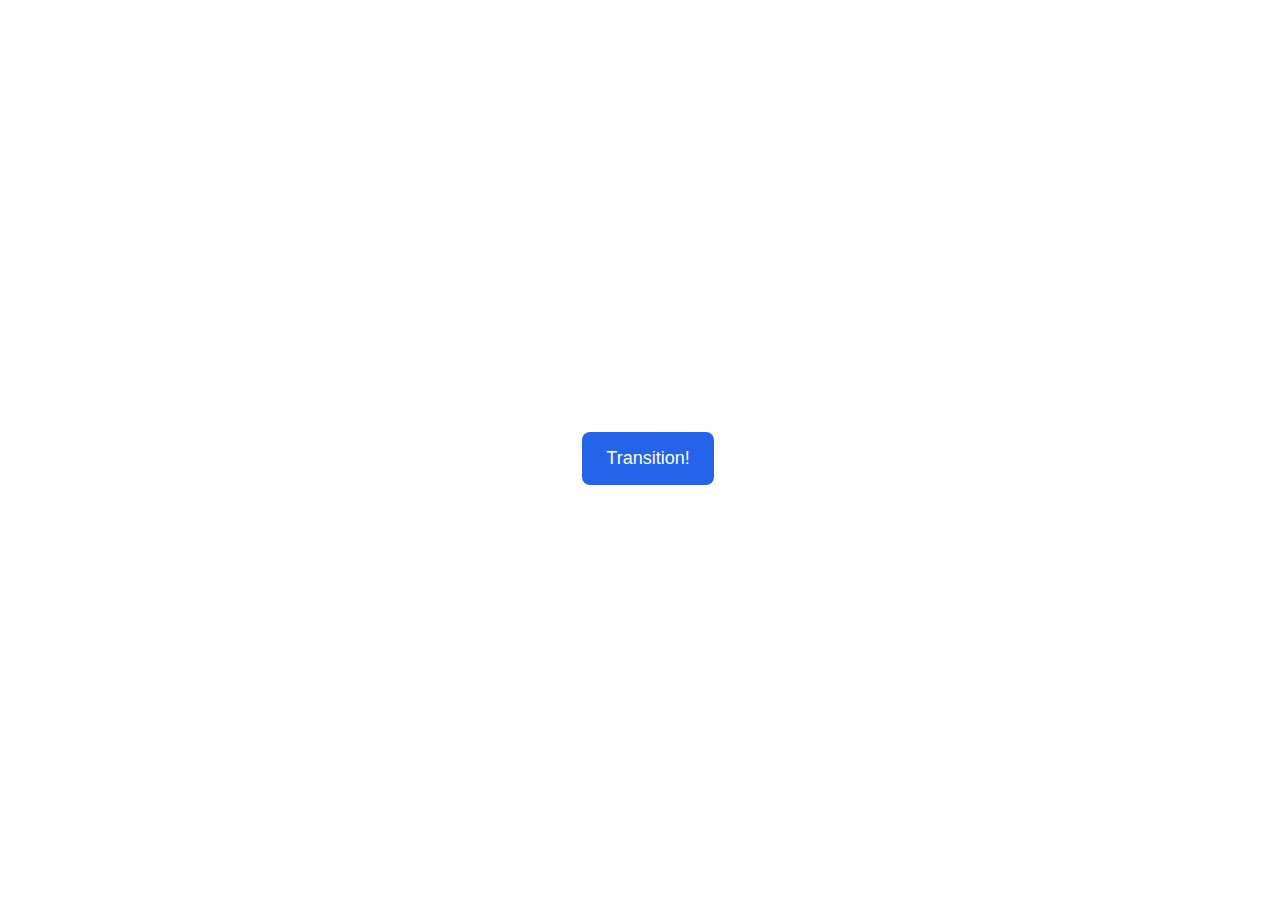
<file: advanced-html-css/animation/01-button-hover/index.html>
<!DOCTYPE html>
<html lang="en">
  <head>
    <meta charset="UTF-8" />
    <meta http-equiv="X-UA-Compatible" content="IE=edge" />
    <meta name="viewport" content="width=device-width, initial-scale=1.0" />
    <title>Button Hover</title>
    <link rel="stylesheet" href="style.css" />
  </head>
  <body>
    <div id="transition-container">
      <button class="bh">Transition!</button>
    </div>
  </body>
</html>
</file>
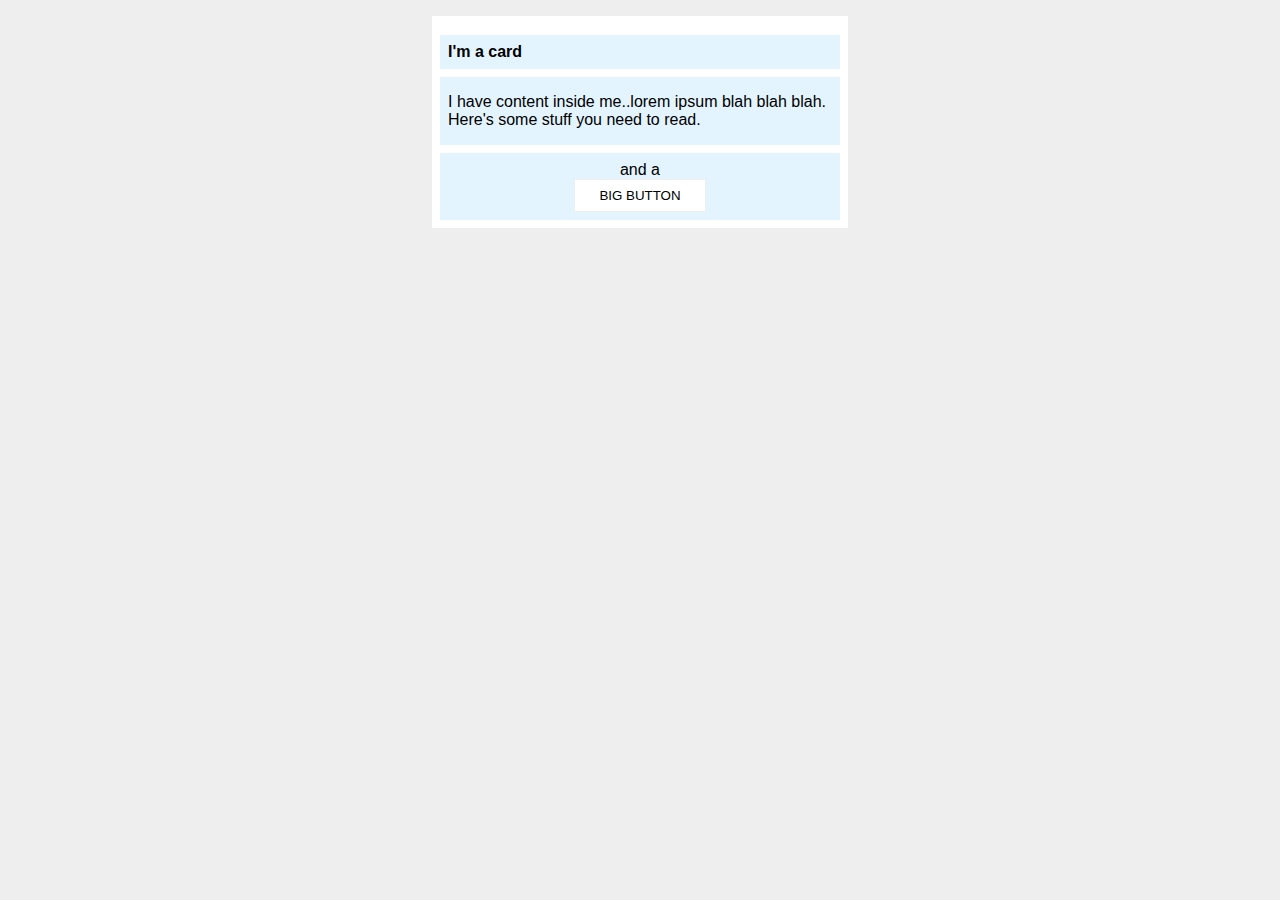
<file: foundations/block-and-inline/02-margin-and-padding-2/index.html>
<!DOCTYPE html>
<html lang="en">
  <head>
    <meta charset="UTF-8">
    <meta http-equiv="X-UA-Compatible" content="IE=edge">
    <meta name="viewport" content="width=device-width, initial-scale=1.0">
    <title>Margin and Padding exercise 2</title>
    <link rel="stylesheet" href="style.css">
  </head>
  <body>
    <div class="card">
      <h1 class="title">I'm a card</h1>
      <div class="content">I have content inside me..lorem ipsum blah blah blah. Here's some stuff you need to read.</div>
      <div class="button-container">and a <button>BIG BUTTON</button></div></div>
    </div>
  </body>
</html>
</file>
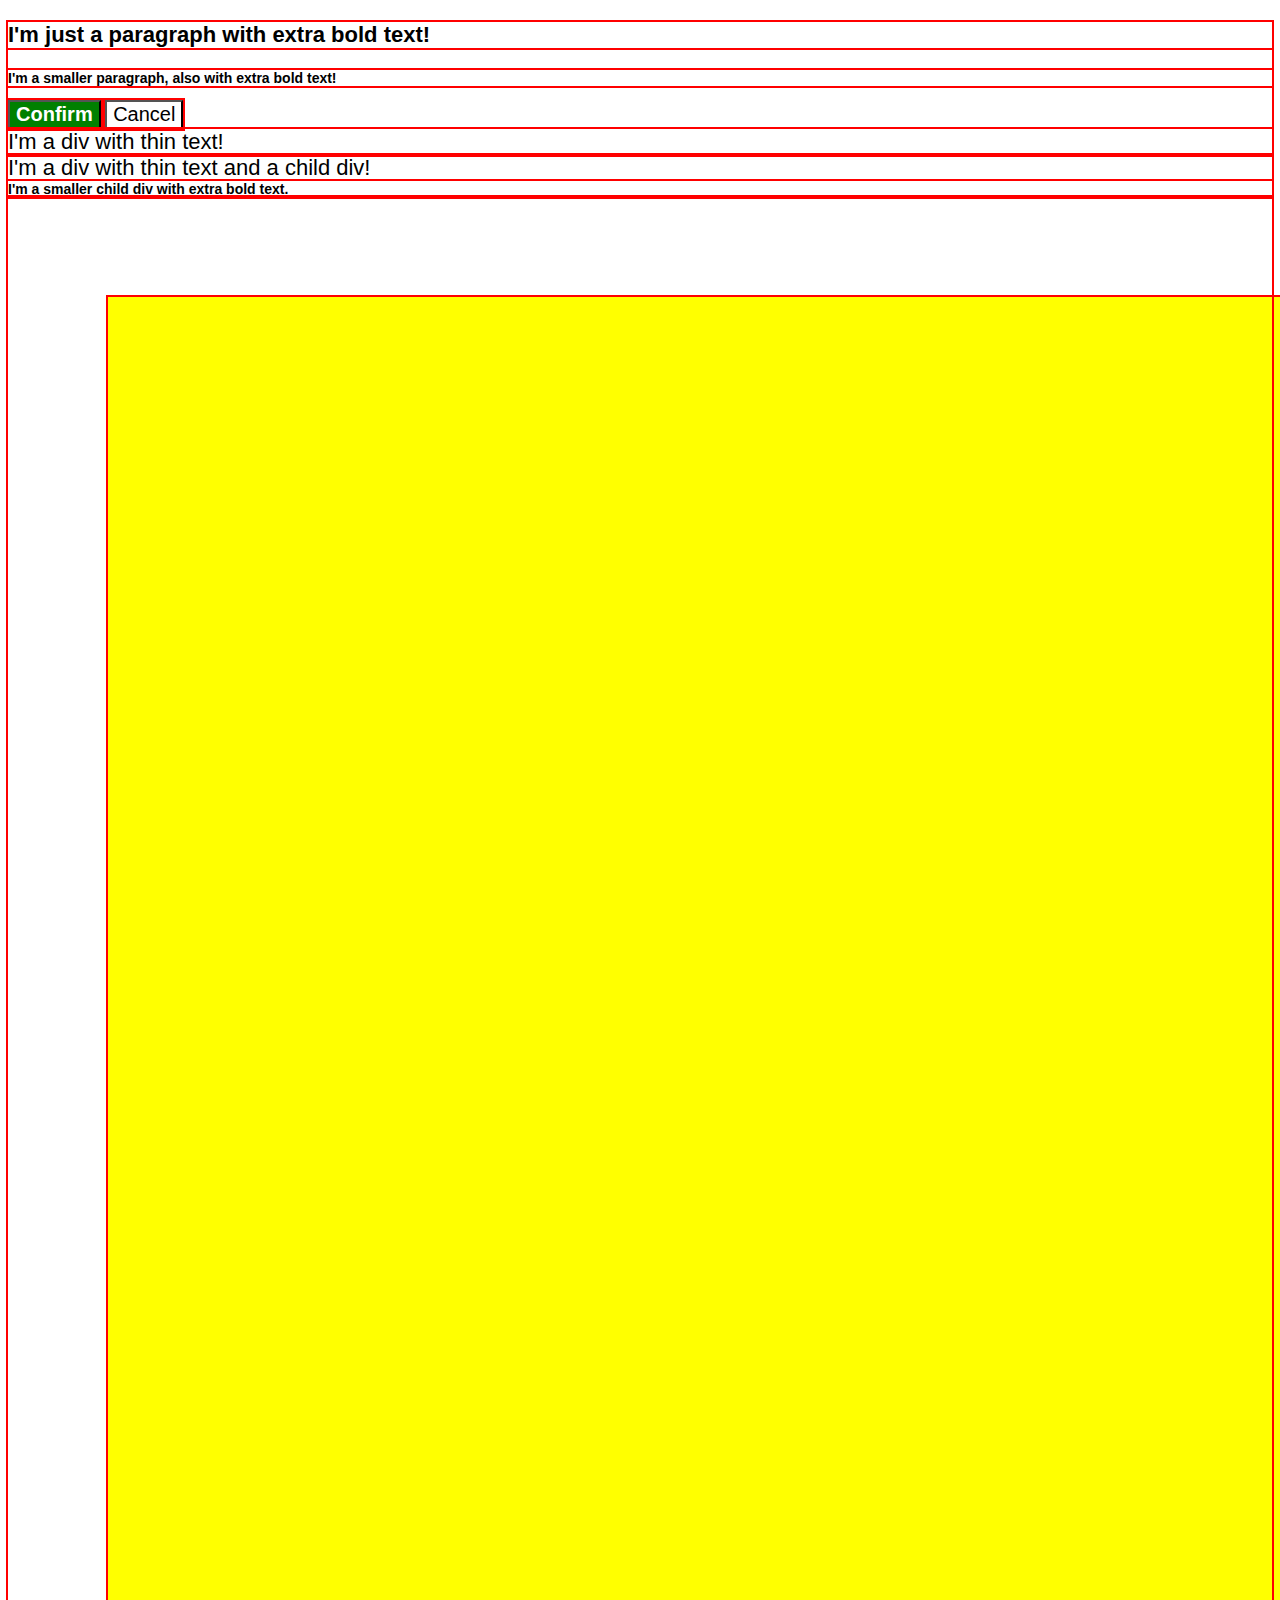
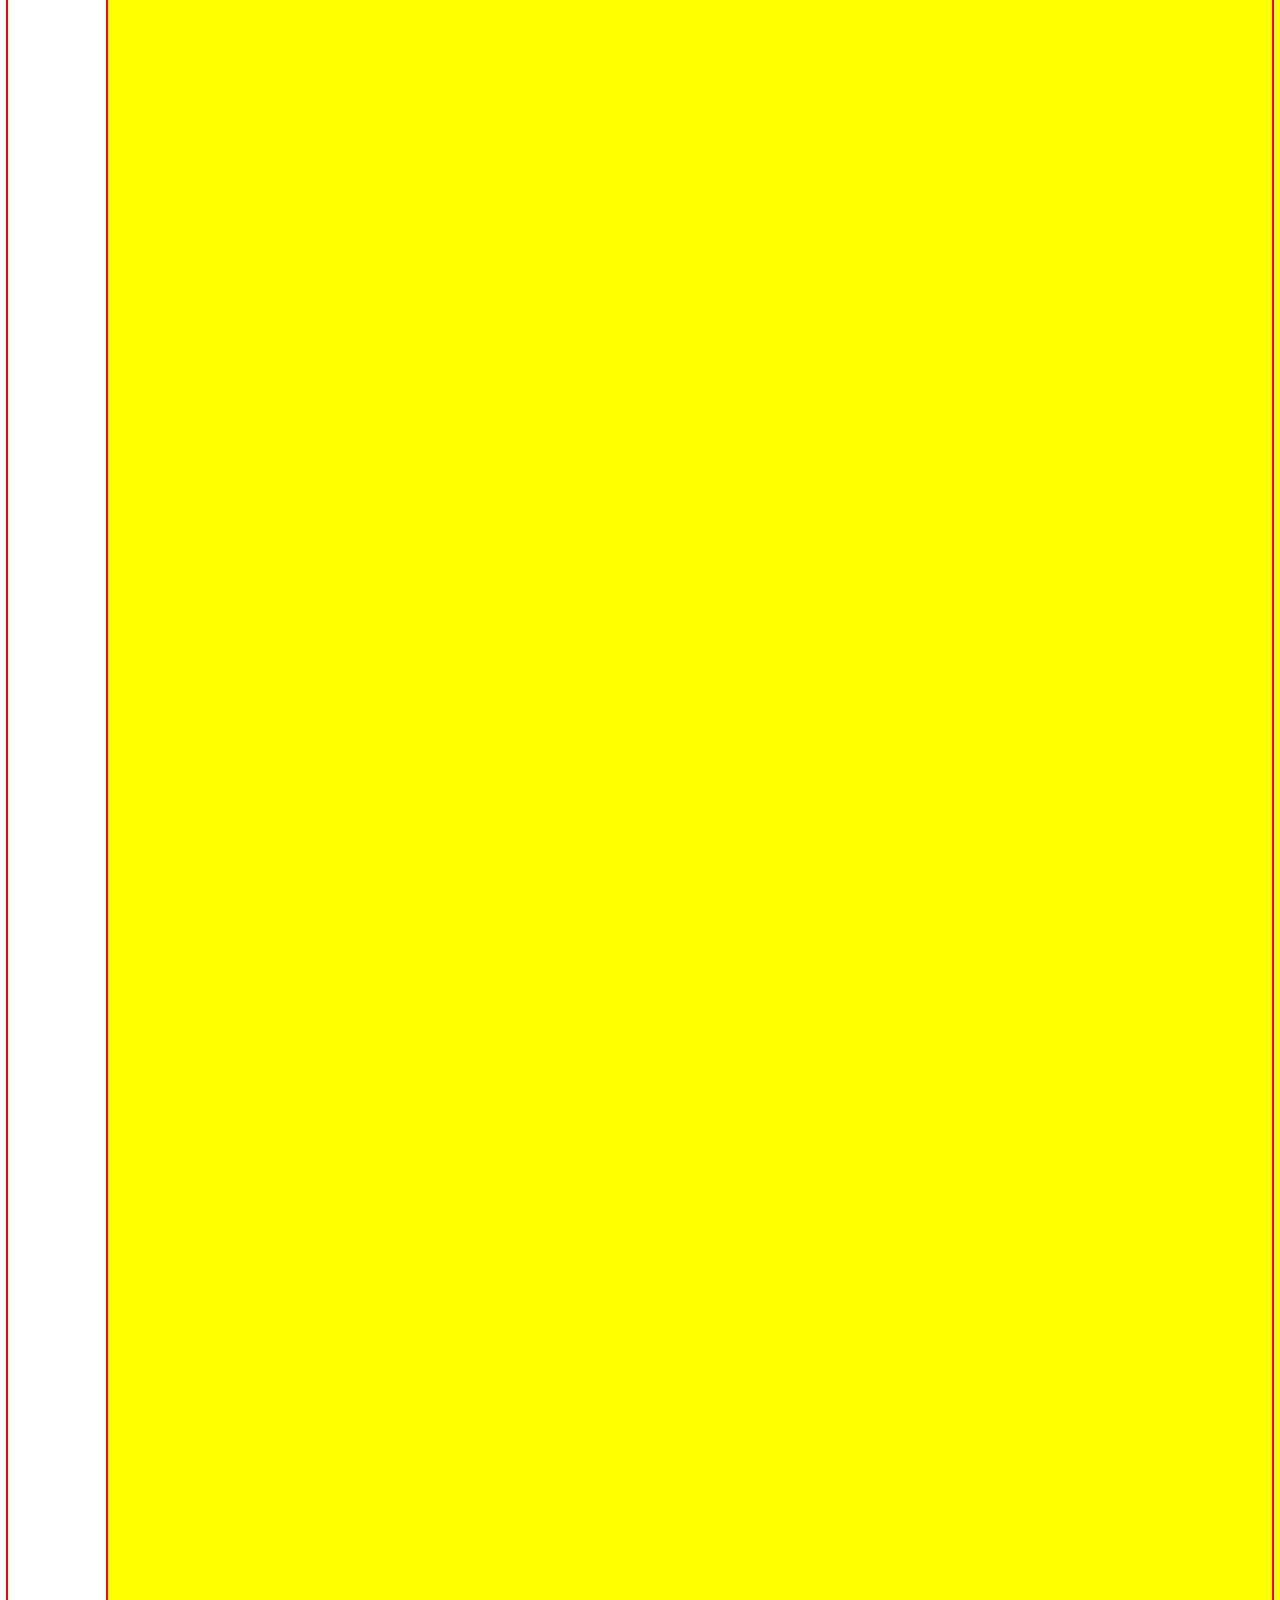
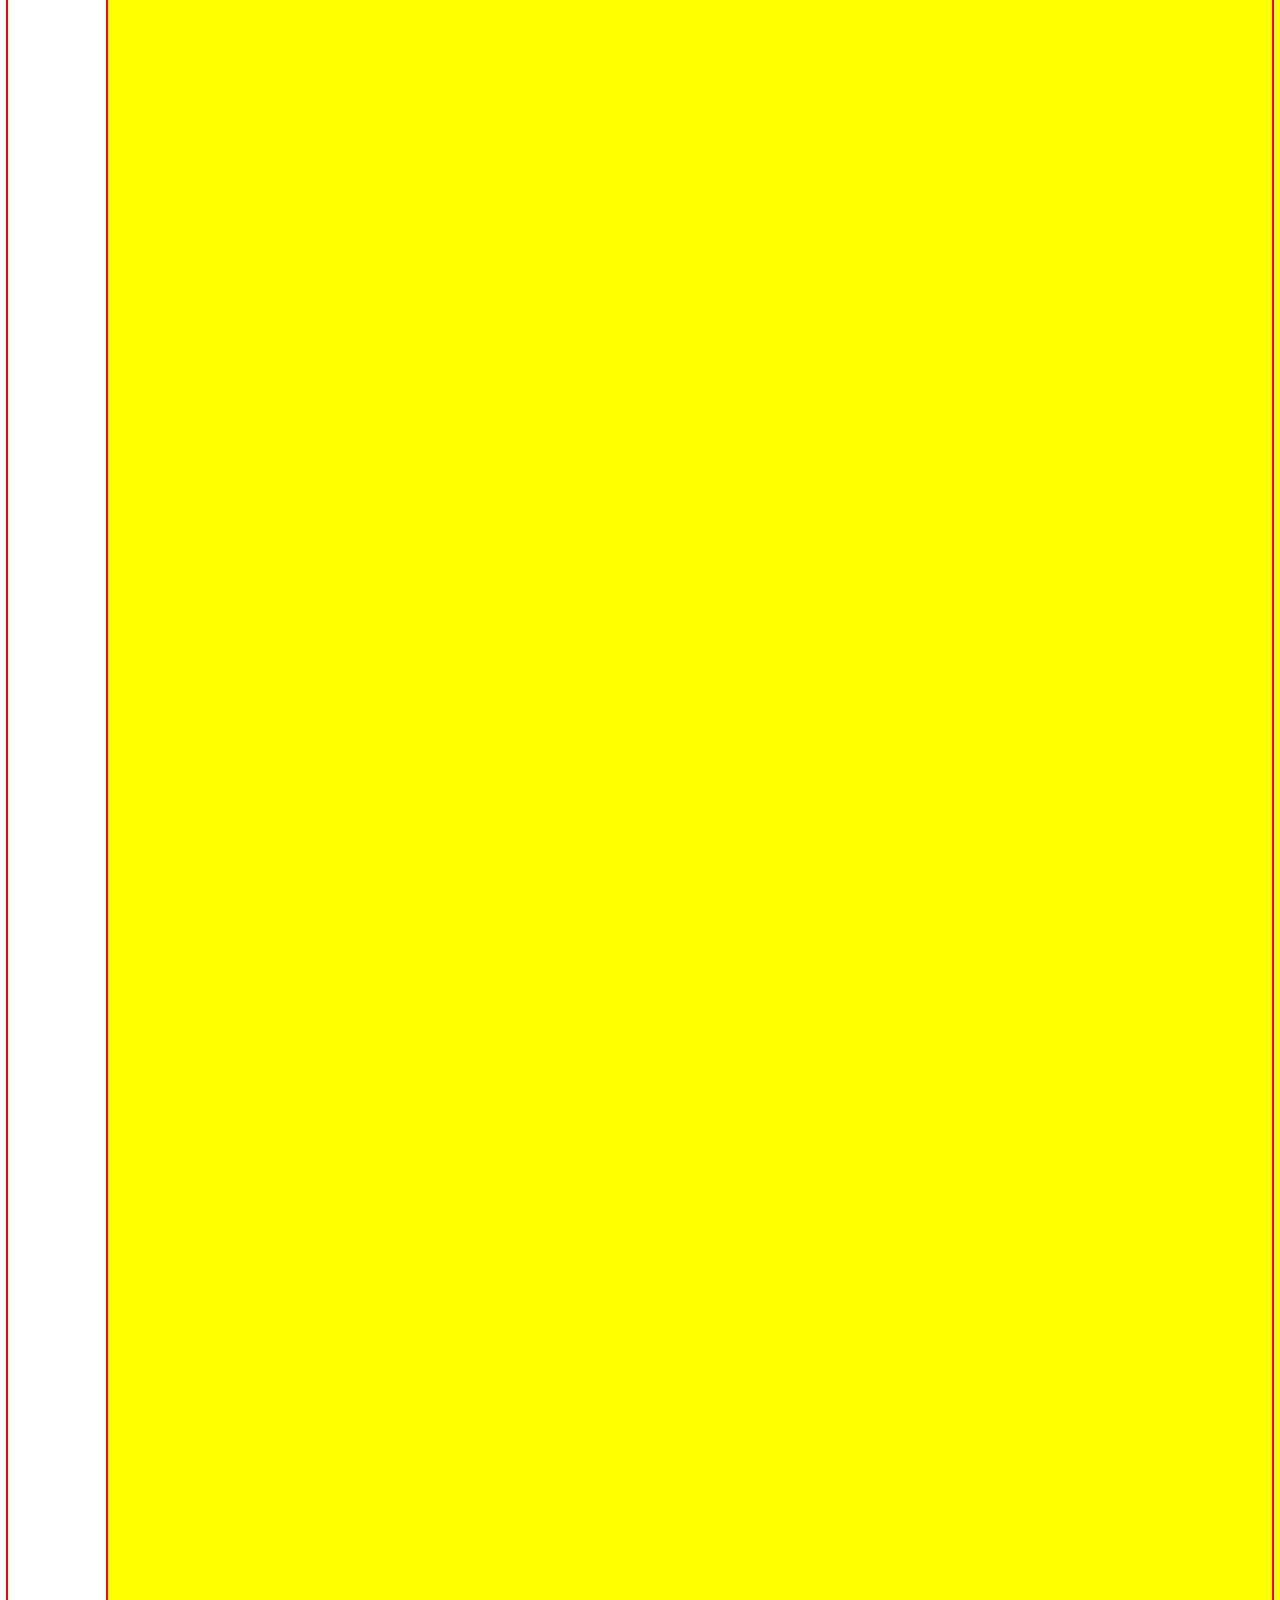
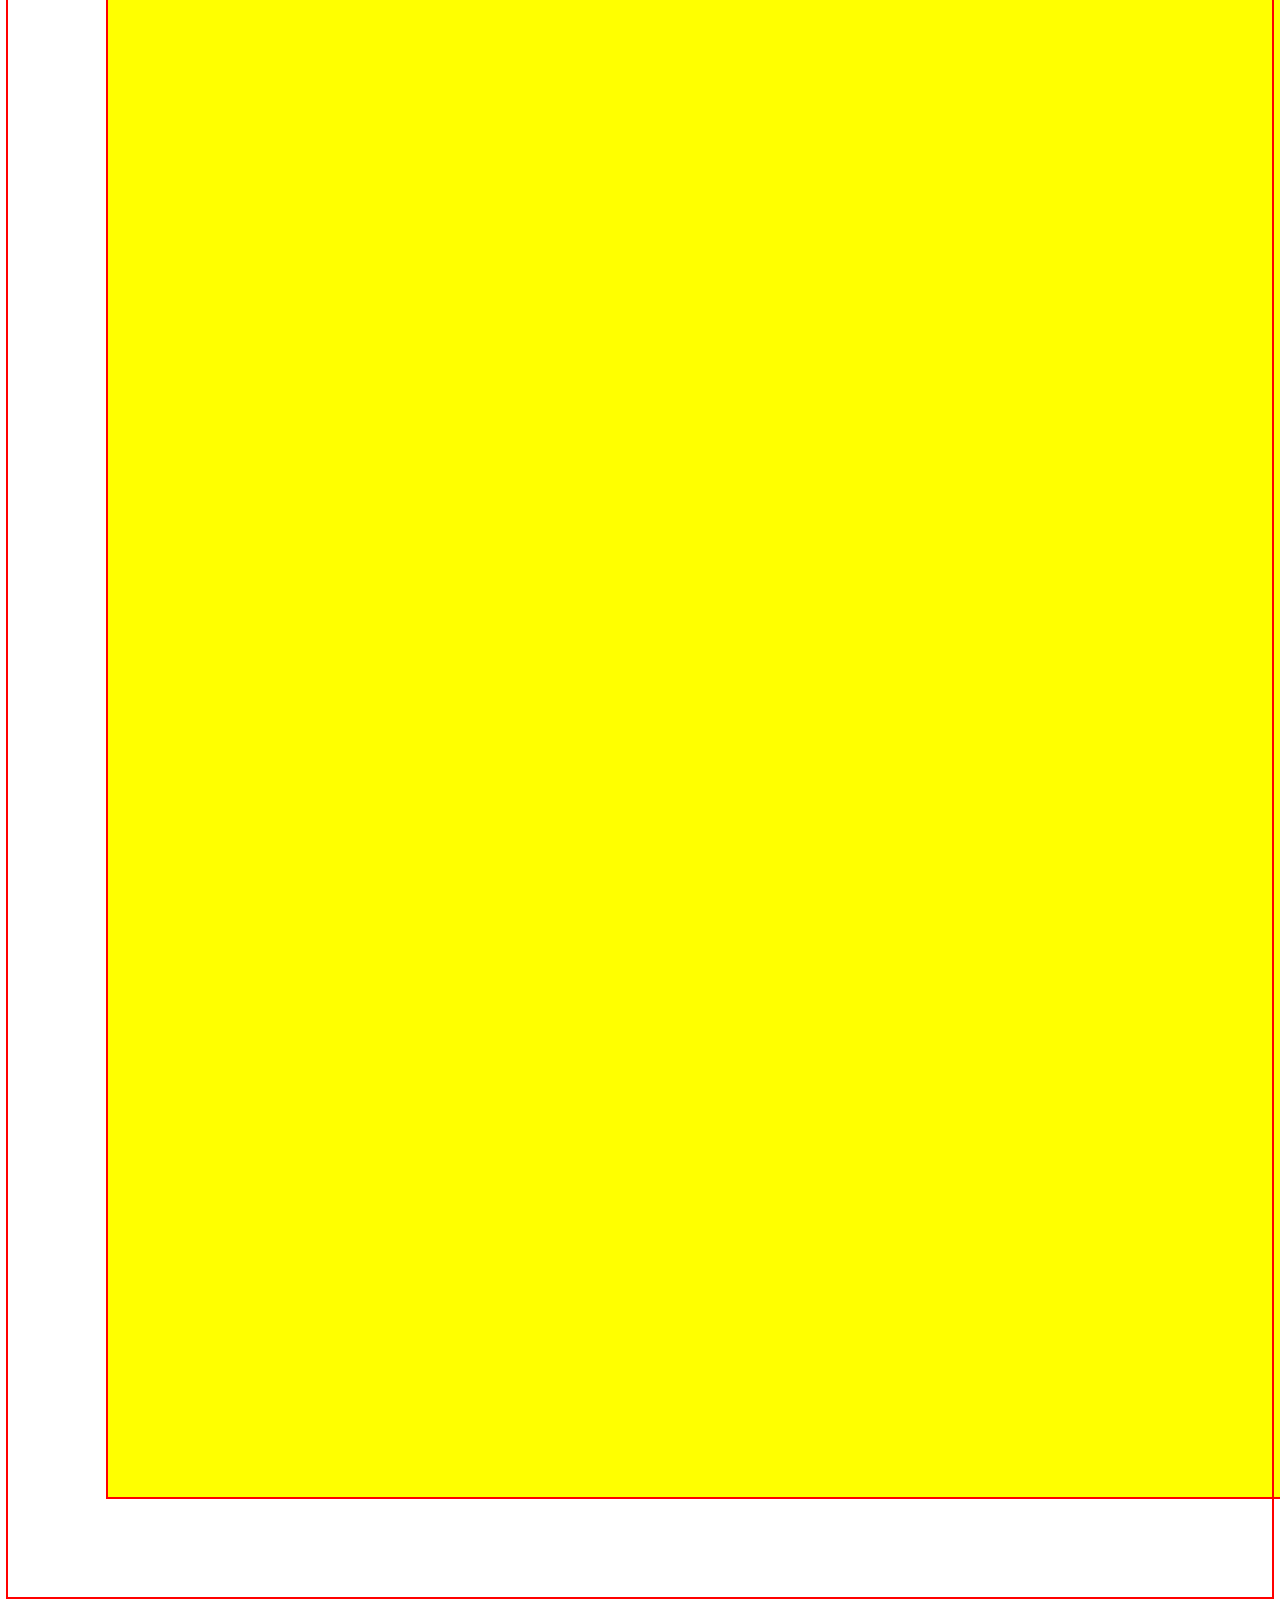
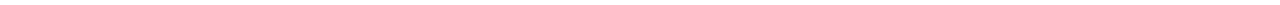
<file: foundations/cascade/01-cascade-fix/index.html>
<!DOCTYPE html>
<html lang="en">
  <head>
    <meta charset="UTF-8">
    <meta http-equiv="X-UA-Compatible" content="IE=edge">
    <meta name="viewport" content="width=device-width, initial-scale=1.0">
    <title>Fix the Cascade</title>
    <link rel="stylesheet" href="style.css">
  </head>
  <body>
    <p class="para">I'm just a paragraph with extra bold text!</p>
    <p class="para small-para">I'm a smaller paragraph, also with extra bold text!</p>

    <button id="confirm-button" class="button confirm">Confirm</button>
    <button id="cancel-button" class="button cancel">Cancel</button>

    <div class="text">I'm a div with thin text!</div>
    <div class="text">I'm a div with thin text and a child div!
      <div class="text child">I'm a smaller child div with extra bold text.</div>

      <div> <button id="prueba">Prueba CSS</button></div>
    </div>
  </body>
</html>
</file>
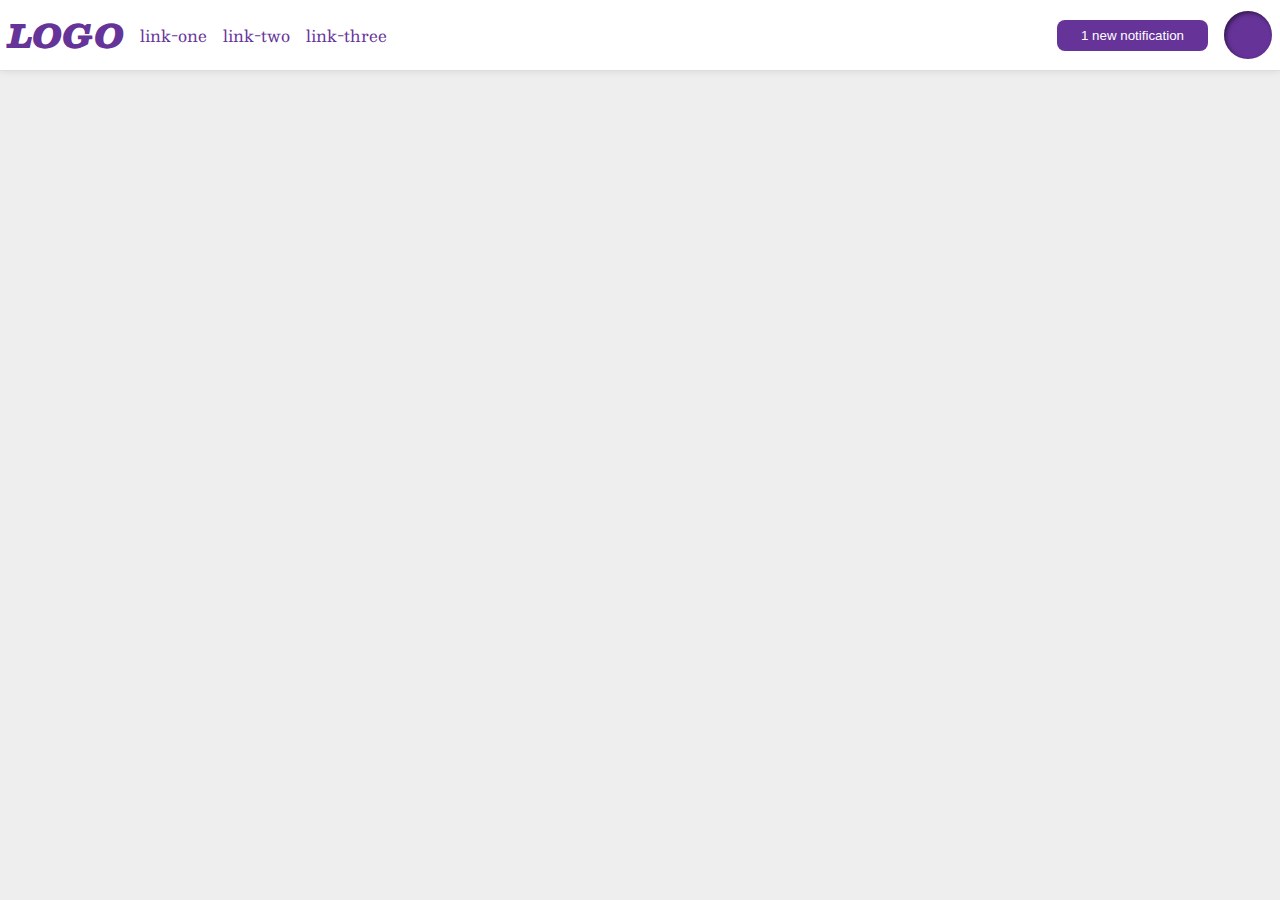
<file: foundations/flex/03-flex-header-2/index.html>
<!DOCTYPE html>
<html lang="en">
  <head>
    <meta charset="UTF-8">
    <meta http-equiv="X-UA-Compatible" content="IE=edge">
    <meta name="viewport" content="width=device-width, initial-scale=1.0">
    <title>Flex Header 2</title>
    <link rel="stylesheet" href="style.css">
  </head>
  <body>
    <div class="header">
      <div class="left">
        <div class="logo">
          LOGO
        </div>
        <ul class="links">
          <li><a href="https://google.com">link-one</a></li>
          <li><a href="https://google.com">link-two</a></li>
          <li><a href="https://google.com">link-three</a></li>
        </ul>
      </div>

      <div class="right">
        <button class="notifications">
          1 new notification
        </button>
        <div class="profile-image"></div>
      </div>
    </div>
  </body>
</html>
</file>
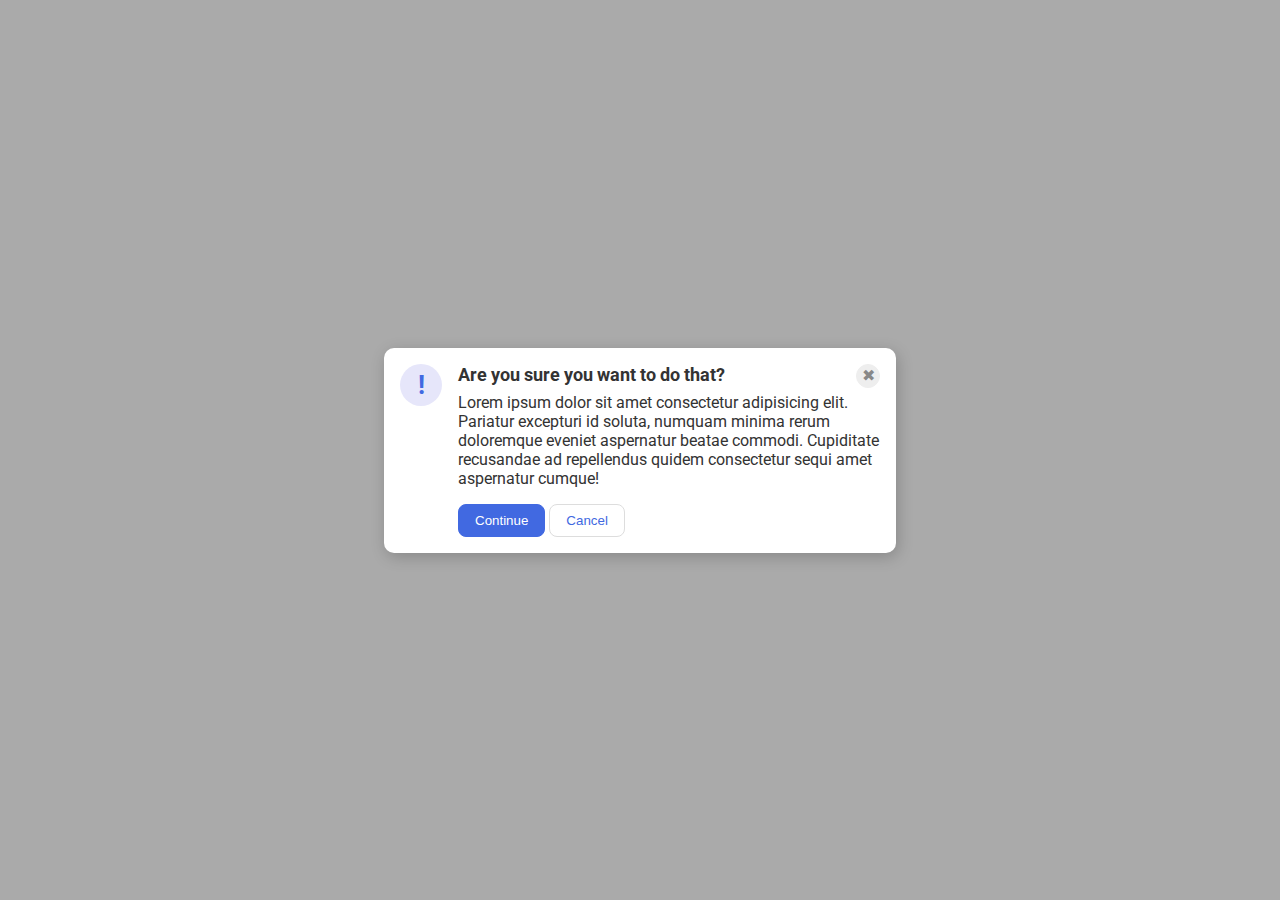
<file: foundations/flex/05-flex-modal/index.html>
<!DOCTYPE html>
<html lang="en">
  <head>
    <meta charset="UTF-8">
    <meta http-equiv="X-UA-Compatible" content="IE=edge">
    <meta name="viewport" content="width=device-width, initial-scale=1.0">
    <link rel="stylesheet" href="style.css">
    <title>Modal</title>
  </head>
  <body>
    <div class="modal">
      <div class="icon">!</div>
      <div class="content">
        <div class="content-container">
          <div class="header">Are you sure you want to do that?</div>
          <button class="close-button">✖</button>
        </div>
        <div class="text">Lorem ipsum dolor sit amet consectetur adipisicing elit. Pariatur excepturi id soluta, numquam minima rerum doloremque eveniet aspernatur beatae commodi. Cupiditate recusandae ad repellendus quidem consectetur sequi amet aspernatur cumque!</div>
        <div class="button-container">
          <button class="continue">Continue</button>
          <button class="cancel">Cancel</button>
        </div>
      </div>
    </div>
  </body>
</html>
</file>
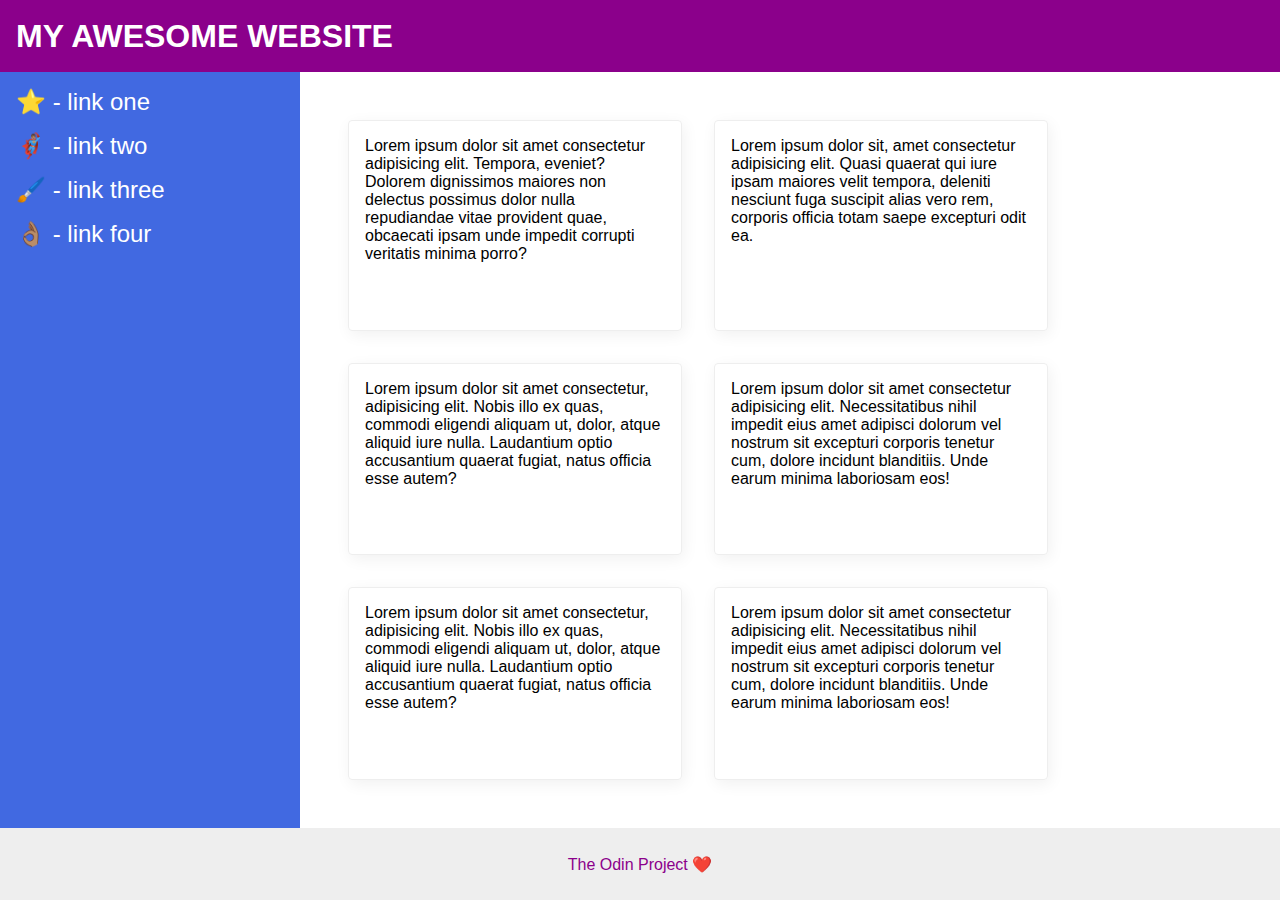
<file: foundations/flex/07-flex-layout-2/index.html>
<!DOCTYPE html>
<html lang="en">
  <head>
    <meta charset="UTF-8">
    <meta http-equiv="X-UA-Compatible" content="IE=edge">
    <meta name="viewport" content="width=device-width, initial-scale=1.0">
    <title>The Holy Grail</title>
    <link rel="stylesheet" href="style.css">
  </head>
  <body>
    <div class="header">
      MY AWESOME WEBSITE
    </div>
    <div class="main">
      <div class="sidebar">
        <ul>
          <li><a href="#">⭐ - link one</a></li>
          <li><a href="#">🦸🏽‍♂️ - link two</a></li>
          <li><a href="#">🖌️ - link three</a></li>
          <li><a href="#">👌🏽 - link four</a></li>
        </ul>
      </div>
      <div class="container">
        <div class="card">Lorem ipsum dolor sit amet consectetur adipisicing elit. Tempora, eveniet? Dolorem dignissimos maiores non delectus possimus dolor nulla repudiandae vitae provident quae, obcaecati ipsam unde impedit corrupti veritatis minima porro?</div>
        <div class="card">Lorem ipsum dolor sit, amet consectetur adipisicing elit. Quasi quaerat qui iure ipsam maiores velit tempora, deleniti nesciunt fuga suscipit alias vero rem, corporis officia totam saepe excepturi odit ea.</div>
        <div class="card">Lorem ipsum dolor sit amet consectetur, adipisicing elit. Nobis illo ex quas, commodi eligendi aliquam ut, dolor, atque aliquid iure nulla. Laudantium optio accusantium quaerat fugiat, natus officia esse autem?</div>
        <div class="card">Lorem ipsum dolor sit amet consectetur adipisicing elit. Necessitatibus nihil impedit eius amet adipisci dolorum vel nostrum sit excepturi corporis tenetur cum, dolore incidunt blanditiis. Unde earum minima laboriosam eos!</div>
        <div class="card">Lorem ipsum dolor sit amet consectetur, adipisicing elit. Nobis illo ex quas, commodi eligendi aliquam ut, dolor, atque aliquid iure nulla. Laudantium optio accusantium quaerat fugiat, natus officia esse autem?</div>
        <div class="card">Lorem ipsum dolor sit amet consectetur adipisicing elit. Necessitatibus nihil impedit eius amet adipisci dolorum vel nostrum sit excepturi corporis tenetur cum, dolore incidunt blanditiis. Unde earum minima laboriosam eos!</div>
      </div> 
    </div>  
    <div class="footer">
      The Odin Project ❤️
    </div>
  </body>
</html>
</file>
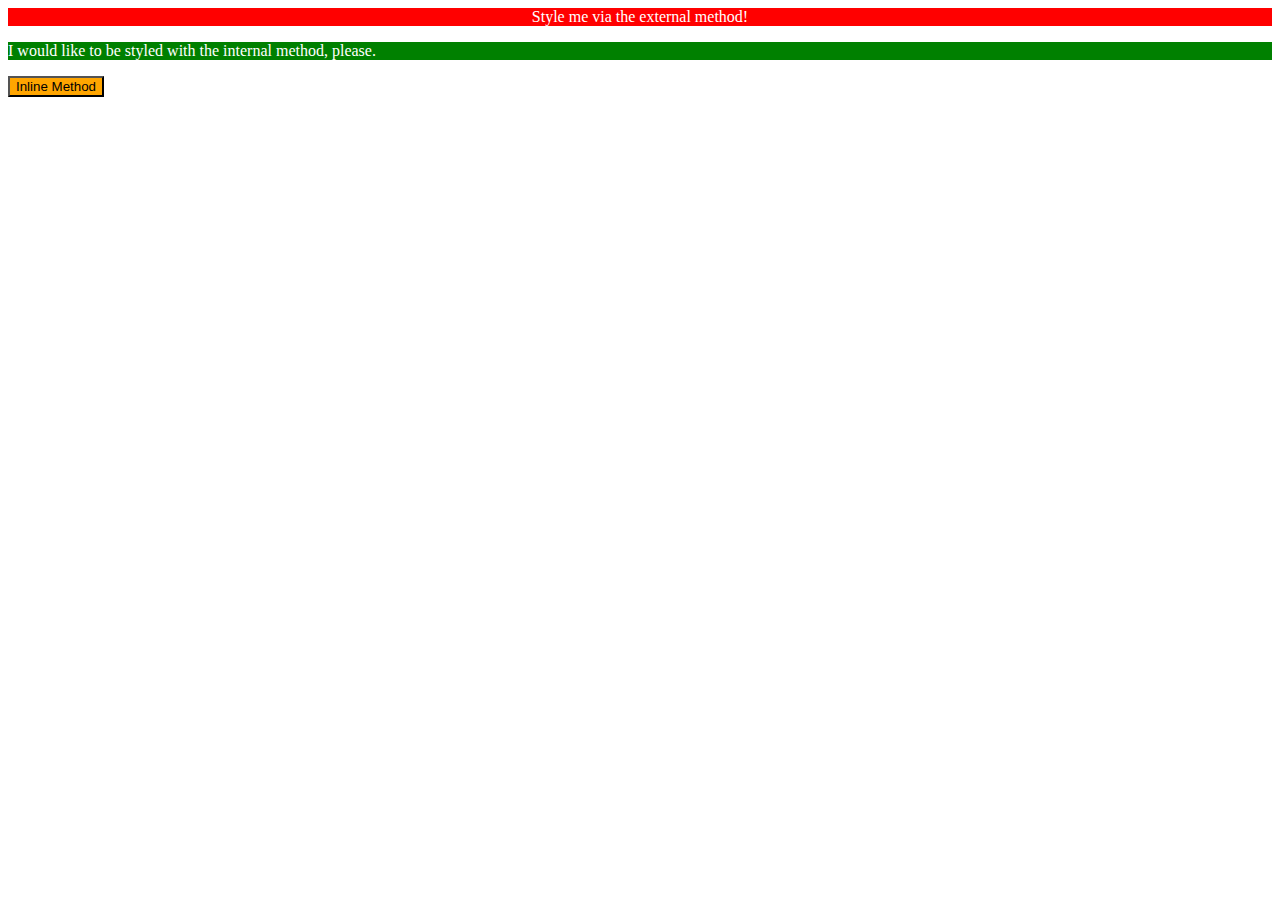
<file: foundations/intro-to-css/01-css-methods/index.html>
<!DOCTYPE html>
<html lang="en">

  <head>
    <meta charset="UTF-8">
    <meta http-equiv="X-UA-Compatible" content="IE=edge">
    <meta name="viewport" content="width=device-width, initial-scale=1.0">
    <title>Methods for Adding CSS</title>
    <!-- External CSS -->
    <link rel="stylesheet" href="style.css">
    <!-- Internal CSS -->
     <style>
      p {
        color: white;
        background-color: green;
      }
     </style>
  </head>

  <body>
    <div class="external">Style me via the external method!</div>
    <p>I would like to be styled with the internal method, please.</p>
    <!-- Inline CSS -->
    <button style="background-color: orange;">Inline Method</button>
  </body>
</html>
</file>
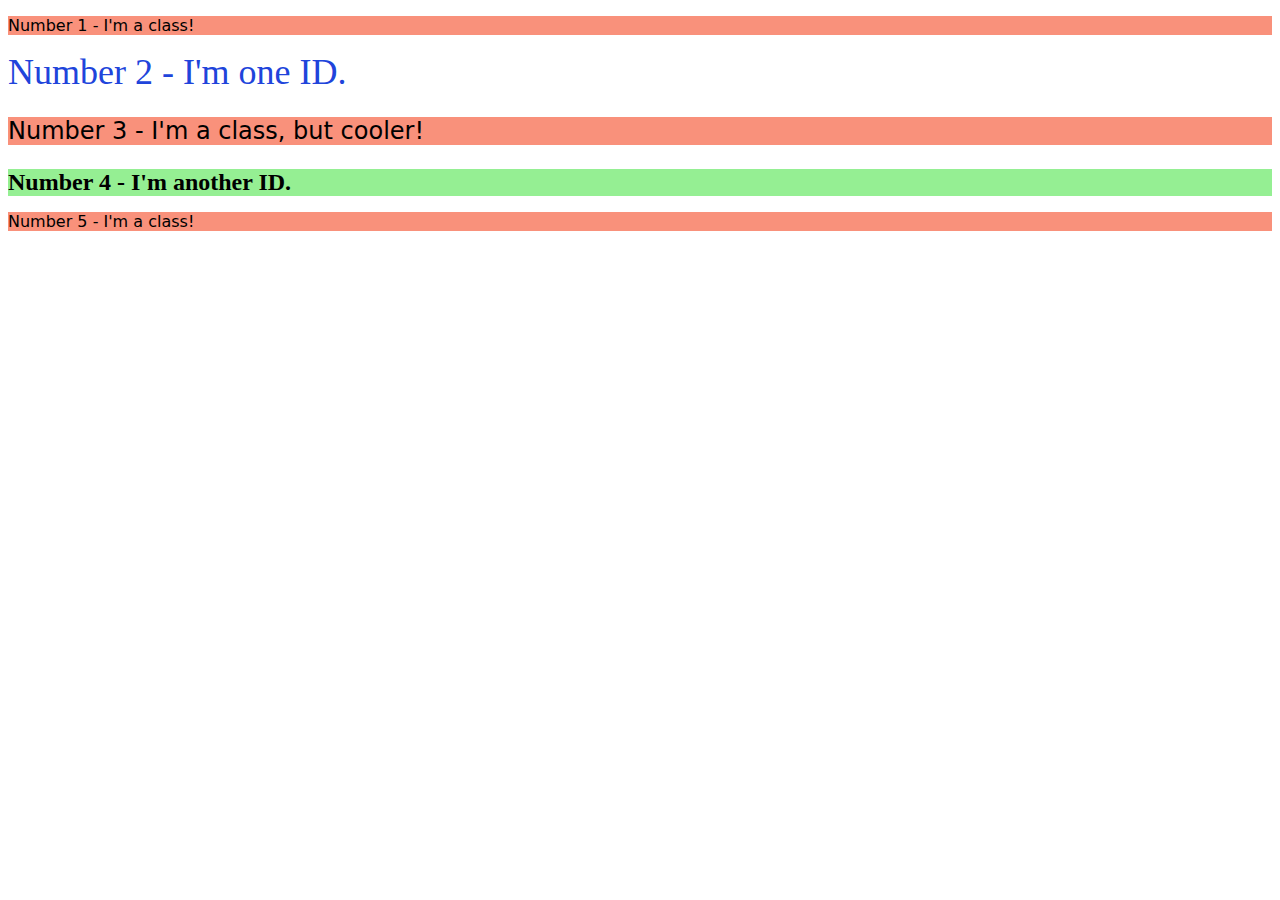
<file: foundations/intro-to-css/02-class-id-selectors/index.html>
<!DOCTYPE html>
<html lang="en">
  <head>
    <meta charset="UTF-8">
    <meta http-equiv="X-UA-Compatible" content="IE=edge">
    <meta name="viewport" content="width=device-width, initial-scale=1.0">
    <title>Class and ID Selectors</title>
    <link rel="stylesheet" href="style.css">
  </head>
  <body>
    <p class="odd-number">Number 1 - I'm a class!</p>
    <div id="second-number">Number 2 - I'm one ID.</div>
    <p class="odd-number adjust-font-size">Number 3 - I'm a class, but cooler!</p>
    <div id="forth-number" class="adjust-font-size">Number 4 - I'm another ID.</div>
    <p class="odd-number">Number 5 - I'm a class!</p>
  </body>
</html>
</file>
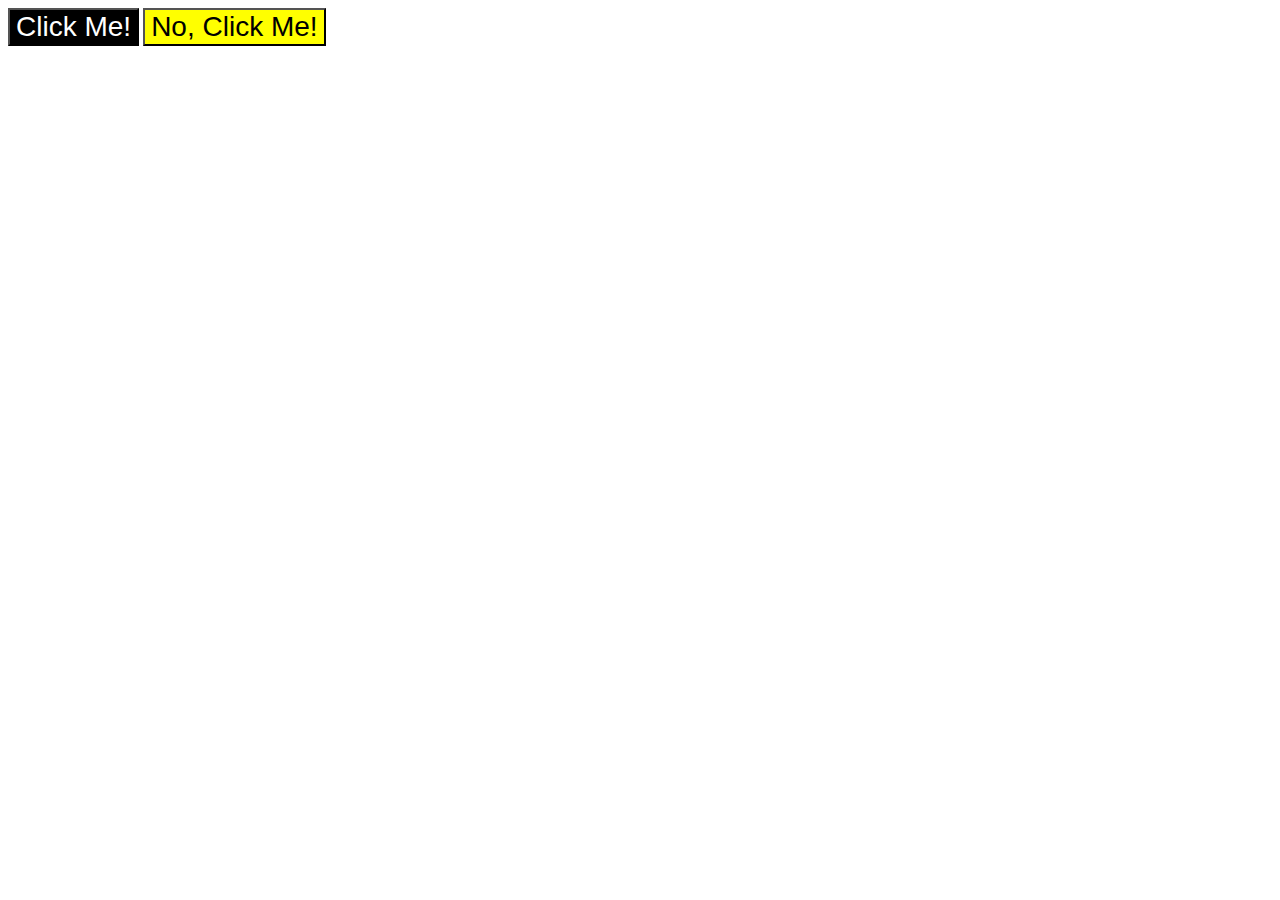
<file: foundations/intro-to-css/03-grouping-selectors/index.html>
<!DOCTYPE html>
<html lang="en">
  <head>
    <meta charset="UTF-8">
    <meta http-equiv="X-UA-Compatible" content="IE=edge">
    <meta name="viewport" content="width=device-width, initial-scale=1.0">
    <title>Grouping Selectors</title>
    <link rel="stylesheet" href="style.css">
  </head>
  <body>
    <button class="both-classes black-buttom">Click Me!</button>
    <button class="both-classes yellow-buttom">No, Click Me!</button>
  </body>
</html>
</file>
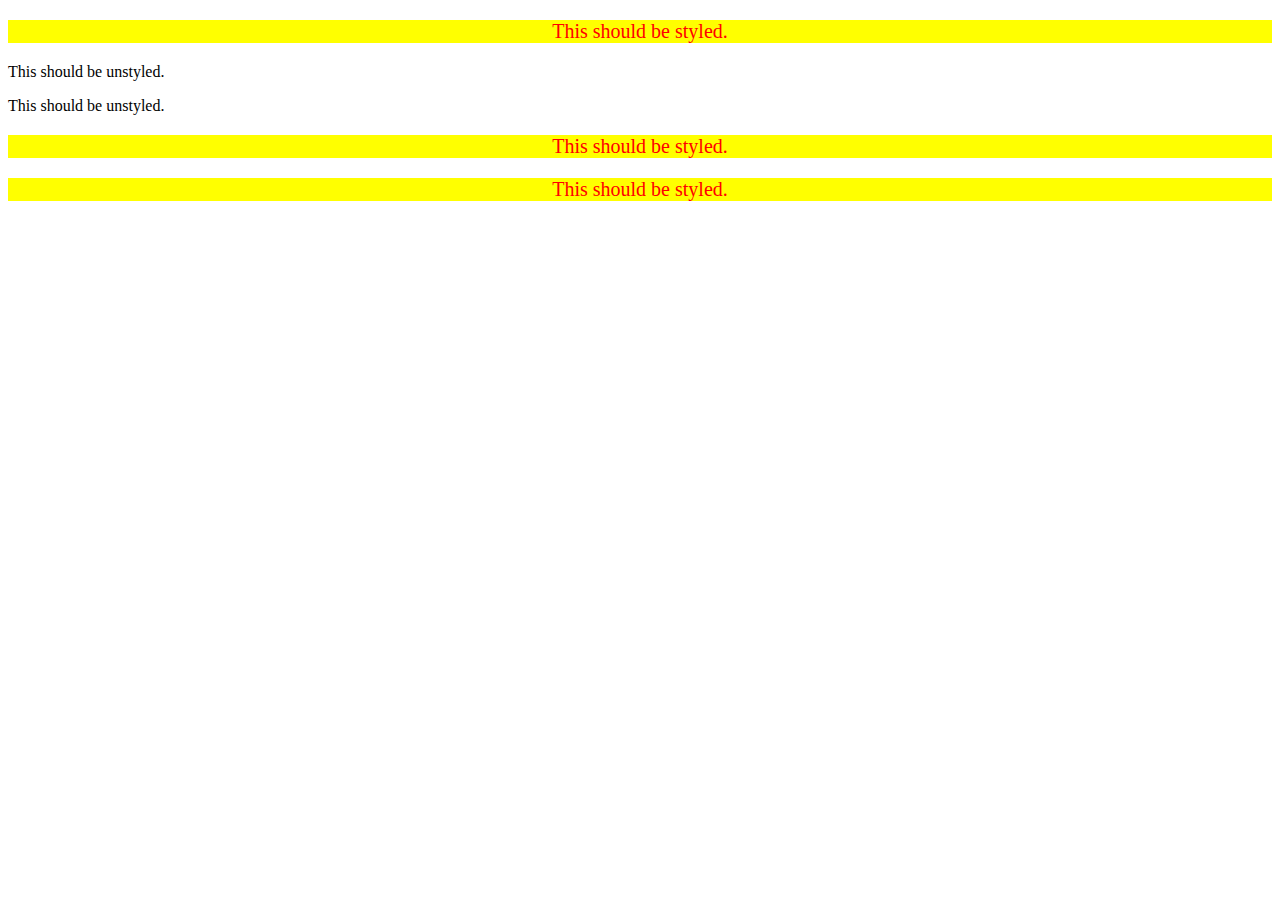
<file: foundations/intro-to-css/05-descendant-combinator/index.html>
<!DOCTYPE html>
<html lang="en">
  <head>
    <meta charset="UTF-8">
    <meta http-equiv="X-UA-Compatible" content="IE=edge">
    <meta name="viewport" content="width=device-width, initial-scale=1.0">
    <title>Descendant Combinator</title>
    <link rel="stylesheet" href="style.css">
  </head>
  <body>

    <div class="container">
      <p class="text">This should be styled.</p>
    </div>
    
    <p class="text">This should be unstyled.</p>
    <p class="text">This should be unstyled.</p>
    
    <div class="container">
      <p class="text">This should be styled.</p>
      <p class="text">This should be styled.</p>
    </div>
  
  </body>
</html>
</file>
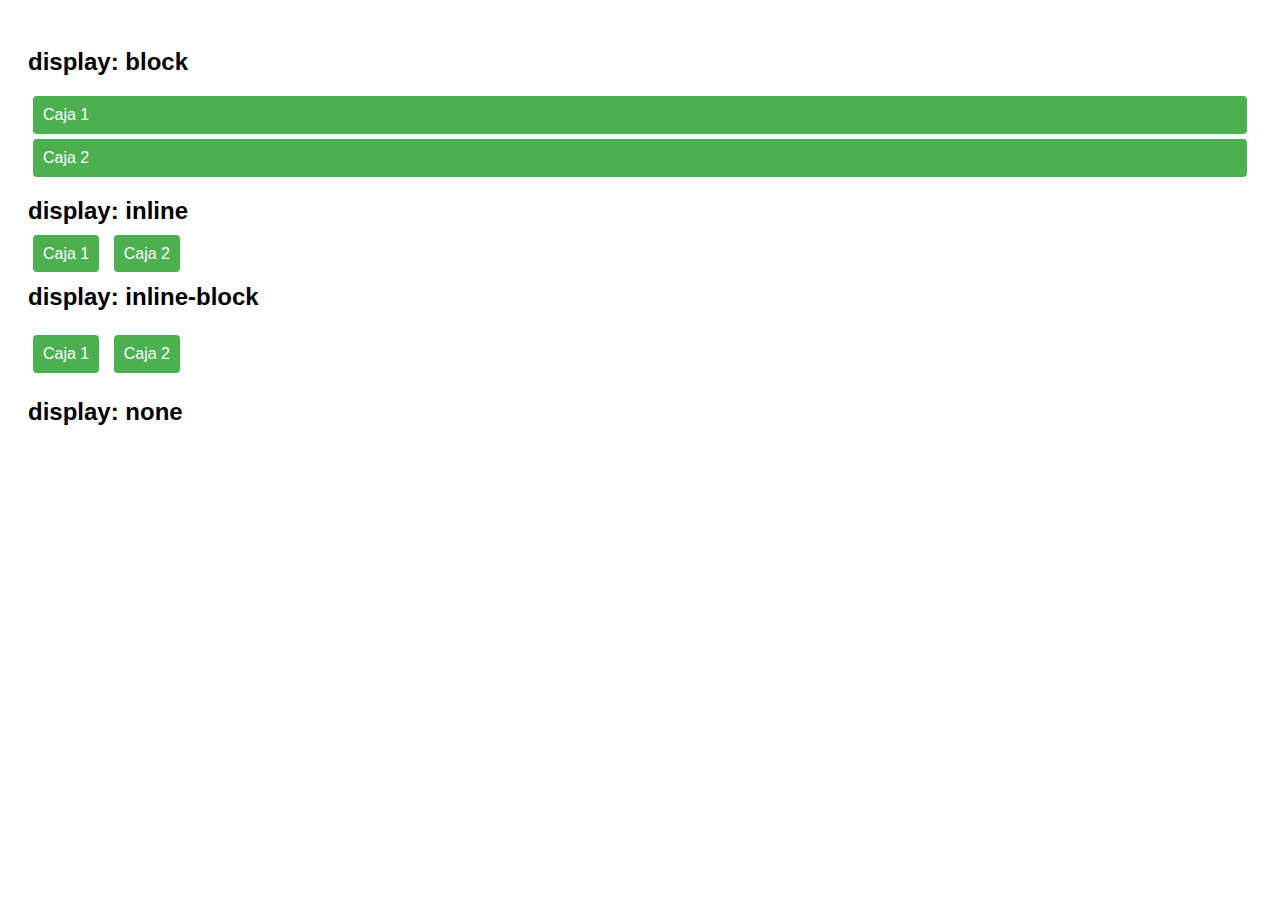
<file: pruebas/displayline.html>
<!DOCTYPE html>
<html lang="es">
<head>
  <meta charset="UTF-8">
  <title>Tipos de display</title>
  <style>
    .caja {
      background-color: #4caf50;
      color: white;
      padding: 10px;
      margin: 5px;
      border-radius: 4px;
    }

    .block {
      display: block;
    }

    .inline {
      display: inline;
    }

    .inline-block {
      display: inline-block;
    }

    .none {
      display: none;
    }

    body {
      font-family: sans-serif;
      padding: 20px;
    }
  </style>
</head>
<body>

  <h2>display: block</h2>
  <div class="caja block">Caja 1</div>
  <div class="caja block">Caja 2</div>

  <h2>display: inline</h2>
  <span class="caja inline">Caja 1</span>
  <span class="caja inline">Caja 2</span>

  <h2>display: inline-block</h2>
  <span class="caja inline-block">Caja 1</span>
  <span class="caja inline-block">Caja 2</span>

  <h2>display: none</h2>
  <div class="caja none">No deberías verme 👀</div>

</body>
</html>
</file>
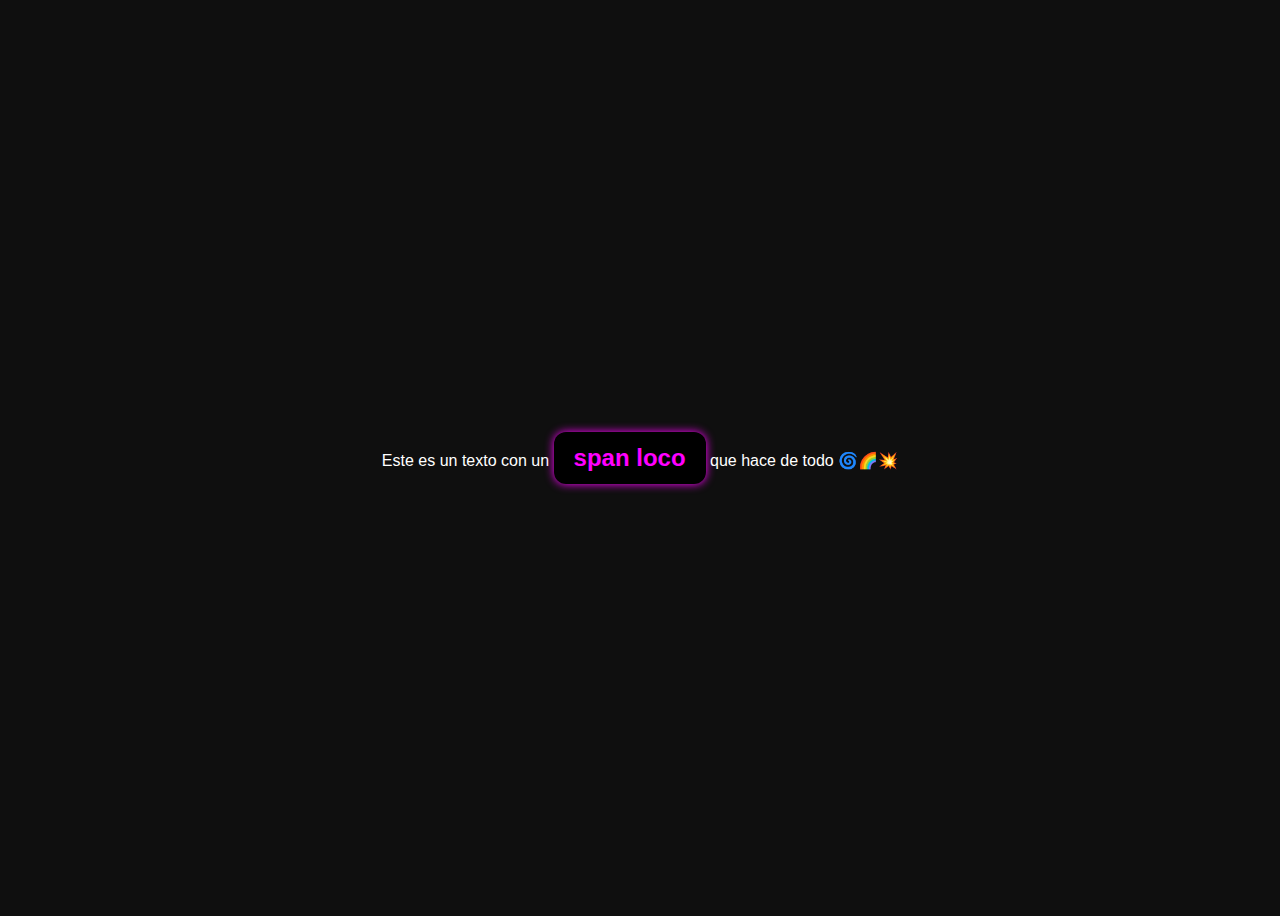
<file: pruebas/pruebas broder.html>
<!DOCTYPE html>
<html lang="es">
<head>
  <meta charset="UTF-8">
  <title>Ridículamente complejo</title>
  <style>
    body {
      background-color: #0f0f0f;
      font-family: sans-serif;
      display: flex;
      justify-content: center;
      align-items: center;
      height: 100vh;
      color: white;
    }

    .ridiculous {
      color: #ff00ff;
      background-color: #000000;
      padding: 12px 20px;
      border-radius: 12px;
      font-weight: bold;
      font-size: 24px;
      box-shadow: 0 0 10px #ff00ff;
      transition: all 0.4s ease;
      display: inline-block;
      cursor: pointer;
    }

    .ridiculous:hover {
      animation: ridiculousAnimation 2s infinite ease-in-out;
      color: #00ffff;
      background-color: #1f1f1f;
      transform: scale(1.2) rotate(10deg);
      box-shadow: 0 0 20px #00ffff, 0 0 40px #00ffff;
    }

    @keyframes ridiculousAnimation {
      0%   { transform: scale(1.1) rotate(0deg) translateY(0); }
      25%  { transform: scale(1.2) rotate(3deg) translateY(-5px); }
      50%  { transform: scale(1.3) rotate(-3deg) translateY(5px); }
      75%  { transform: scale(1.2) rotate(3deg) translateY(-5px); }
      100% { transform: scale(1.1) rotate(0deg) translateY(0); }
    }
  </style>
</head>
<body>
  <p>Este es un texto con un <span class="ridiculous">span loco</span> que hace de todo 🌀🌈💥</p>
</body>
</html>
</file>
<file: advanced-html-css/animation/01-button-hover/style.css>
#transition-container {
  width: 100vw;
  height: 100vh;
  display: flex;
  flex-direction: column;
  justify-content: center;
  align-items: center;
  font-family: Arial, sans-serif;
}

button {
  border-radius: 8px;
  border: none;
  background-color: #2563eb;
  color: white;
  font-size: 18px;
  padding: 16px 24px;
  text-align: center;
  transition: all 0.3s ease;
}

.bh:hover {
  background-color: #1d4ed8;
  box-shadow: 0 0 10px rgba(0, 0, 0, 0.2);
  transform: scale(2);
  cursor: pointer;
}
</file>
<file: foundations/block-and-inline/02-margin-and-padding-2/style.css>
body {
  background: #eee;
  font-family: sans-serif;
  display: block;
}

.card {
  width: 400px;
  background: #fff;
  font-size: 16px;
  margin: 16px auto;
  padding: 8px;
}

.title {
  background: #e3f4ff;
  padding: 8px;
  margin-bottom: 8px;
  font-size: 16px;
}

.content {
  background: #e3f4ff;
  margin-bottom: 8px;
  padding: 16px 8px;
}

.button-container {
  background: #e3f4ff;
  text-align: center;
  padding: 8px;
}

button {
  background: white;
  border: 1px solid #eee;
  padding: 8px 24px;
  display: block;
  margin: 0 auto;
}
</file>
<file: foundations/cascade/01-cascade-fix/style.css>
* {
  outline: 2px solid red;
}

body {
  font-family: Arial, Helvetica, sans-serif;
}

.para,
.small-para {
  color: hsl(0, 0%, 0%);
  font-weight: 800;
  font-size: 22px;
}

.small-para{
  font-size: 14px;
  font-weight: 800;
}

.confirm {
  background: green;
  color: white;
  font-weight: bold;
} 

.button {
  font-size: 20px;
}

#cancel-button {
  background: white
}

.text .child {
  color: rgb(0, 0, 0);
  font-weight: 800;
  font-size: 14px;
}

div.text {
  color: rgb(0, 0, 0);
  font-size: 22px;
  font-weight: 100;
}

#prueba {
  background-color: yellow;
  height: 250px;
  width: 250px;
  border: 450px;
  margin: 100px;
  padding: 3000px;
  box-sizing: border-box;
}
</file>
<file: foundations/flex/03-flex-header-2/style.css>
/* this is some magical font-importing.  
you'll learn about it later. */
@import url('https://fonts.googleapis.com/css2?family=Besley:ital,wght@0,400;1,900&display=swap');

body {
  margin: 0;
  background: #eee;
  font-family: Besley, serif;
}

.header {
  background: white;
  border-bottom: 1px solid #ddd;
  box-shadow: 0 0 8px rgba(0,0,0,.1);
  padding: 8px;
  display: flex;
  justify-content: space-between;
  align-items: center;
}

.profile-image {
  background: rebeccapurple;
  box-shadow: inset 2px 2px 4px rgba(0,0,0,.5);
  border-radius: 50%;
  width: 48px;
  height: 48px;
}

.logo {
  color: rebeccapurple;
  font-size: 32px;
  font-weight: 900;
  font-style: italic;
}

button {
  border: none;
  border-radius: 8px;
  background: rebeccapurple;
  color: white;
  padding: 8px 24px;;
}

a {
  /* this removes the line under our links */
  text-decoration: none;
  color: rebeccapurple;
}

ul {
  list-style-type: none;
  display: flex;
  gap: 16px;
  margin: 0;
  padding: 0;
}

.right {
  display: flex;
  align-items: center;
  justify-content: space-between;
  gap: 16px;
}

.left {
  display: flex;
  align-items: center;
  justify-content: space-between;
  gap: 16px;
}
</file>
<file: foundations/flex/05-flex-modal/style.css>
@import url('https://fonts.googleapis.com/css2?family=Roboto:wght@400;700&display=swap');

html, body {
  height: 100%;
}

body {
  font-family: Roboto, sans-serif;
  margin: 0;
  background: #aaa;
  color: #333;
  /* I'll give you this one for free lol */
  display: flex;
  align-items: center;
  justify-content: center;
  height: 100vh;
  gap: 16px;
}

.modal {
  background: white;
  width: 480px;
  border-radius: 10px;
  box-shadow: 2px 4px 16px rgba(0,0,0,.2);
  display: flex;
  padding: 16px;
  gap: 16px;
}

.icon {
  color: royalblue;
  font-size: 26px;
  font-weight: 700;
  background: lavender;
  width: 42px;
  height: 42px;
  border-radius: 50%;
  display: flex;
  align-items: center;
  justify-content: center;
  flex-shrink: 0;
}

.header {
  font-weight: bold;
  font-size: 18px;
  margin-bottom: 8px;
}

.close-button {
  background: #eee;
  border-radius: 50%;
  color: #888;
  font-weight: 400;
  font-size: 16px;
  height: 24px;
  width: 24px;
  display: flex;
  align-items: center;
  justify-content: center;
  border: 1px solid #eee;
  padding: 0;
}

button {
  cursor: pointer;
  padding: 8px 16px;
  border-radius: 8px;
}

button.continue {
  background: royalblue;
  color: white;
  border: 1px solid royalblue;
}

button.cancel {
  background: white;
  border: 1px solid #ddd;
  color: royalblue;
}

.content {
  display: flex;
  flex-direction: column;
}

.content-container {
  display: flex;
  justify-content: space-between;
  gap: 8px;
}

.text {
  flex-grow: 1;
  margin-bottom: 16px;
}
</file>
<file: foundations/flex/07-flex-layout-2/style.css>
body {
  font-family: -apple-system, BlinkMacSystemFont, 'Segoe UI', Roboto, Oxygen, Ubuntu, Cantarell, 'Open Sans', 'Helvetica Neue', sans-serif;
  margin: 0;
  min-height: 100vh;
  display: flex;
  flex-direction: column;
  min-height: 1..vh;
}

.header {
  height: 72px;
  background: darkmagenta;
  color: white;
  font-weight: 900;
  font-size: 32px;
  align-items: center;
  padding: 0 16px;
  display: flex;
}

.footer {
  height: 72px;
  background: #eee;
  color: darkmagenta;
  display: flex;
  align-items: center;
  justify-content: center;
}

.sidebar {
  width: 300px;
  background: royalblue;
  box-sizing: border-box;
  display: flex;
  flex-direction: column;
  padding: 16px;
  flex-shrink: 0;
}

a {
  color: white;
  text-decoration: none;
  font-size: 24px;
}

ul {
  list-style: none;
  padding: 0;
  margin: 0;
}

li {
  margin: 0 0 16px;
}

.card {
  border: 1px solid #eee;
  box-shadow: 2px 4px 16px rgba(0,0,0,.06);
  border-radius: 4px;
  padding: 16px;
  width: 300px;
}
.container {
  display: flex;
  flex-wrap: wrap;
  justify-content: flex-start;
  gap: 32px;
  padding: 48px;
}

.main {
display: flex;
  flex-direction: row;
  flex-grow: 1;
}
</file>
<file: foundations/intro-to-css/01-css-methods/style.css>
.external {
  background-color: red;
  text-align: center;
  color: white;
}
</file>
<file: foundations/intro-to-css/02-class-id-selectors/style.css>
.odd-number {
  background-color: rgb(249, 145, 123);
  font-family: Verdana, "DejaVu Sans", sans-serif;
}

#second-number {
    color: rgb(32, 68, 219);
    font-size: 36px;
}


#forth-number {
    background-color: rgb(149, 239, 147);
    font-weight: bold;
}

.adjust-font-size {
    font-size: 24px;
}
</file>
<file: foundations/intro-to-css/03-grouping-selectors/style.css>
.both-classes {
    font-size: 28px;
    font-family: Helvetica, 'Times New Roman', sans-serif;
}

.black-buttom {
    background-color: black;
    color: white;
}

.yellow-buttom {
    background-color: yellow;
}
</file>
<file: foundations/intro-to-css/05-descendant-combinator/style.css>
.container 
.text {
    background-color: yellow;
    text-align: center;
    color: red;
    font-size: 20px;
}
</file>
